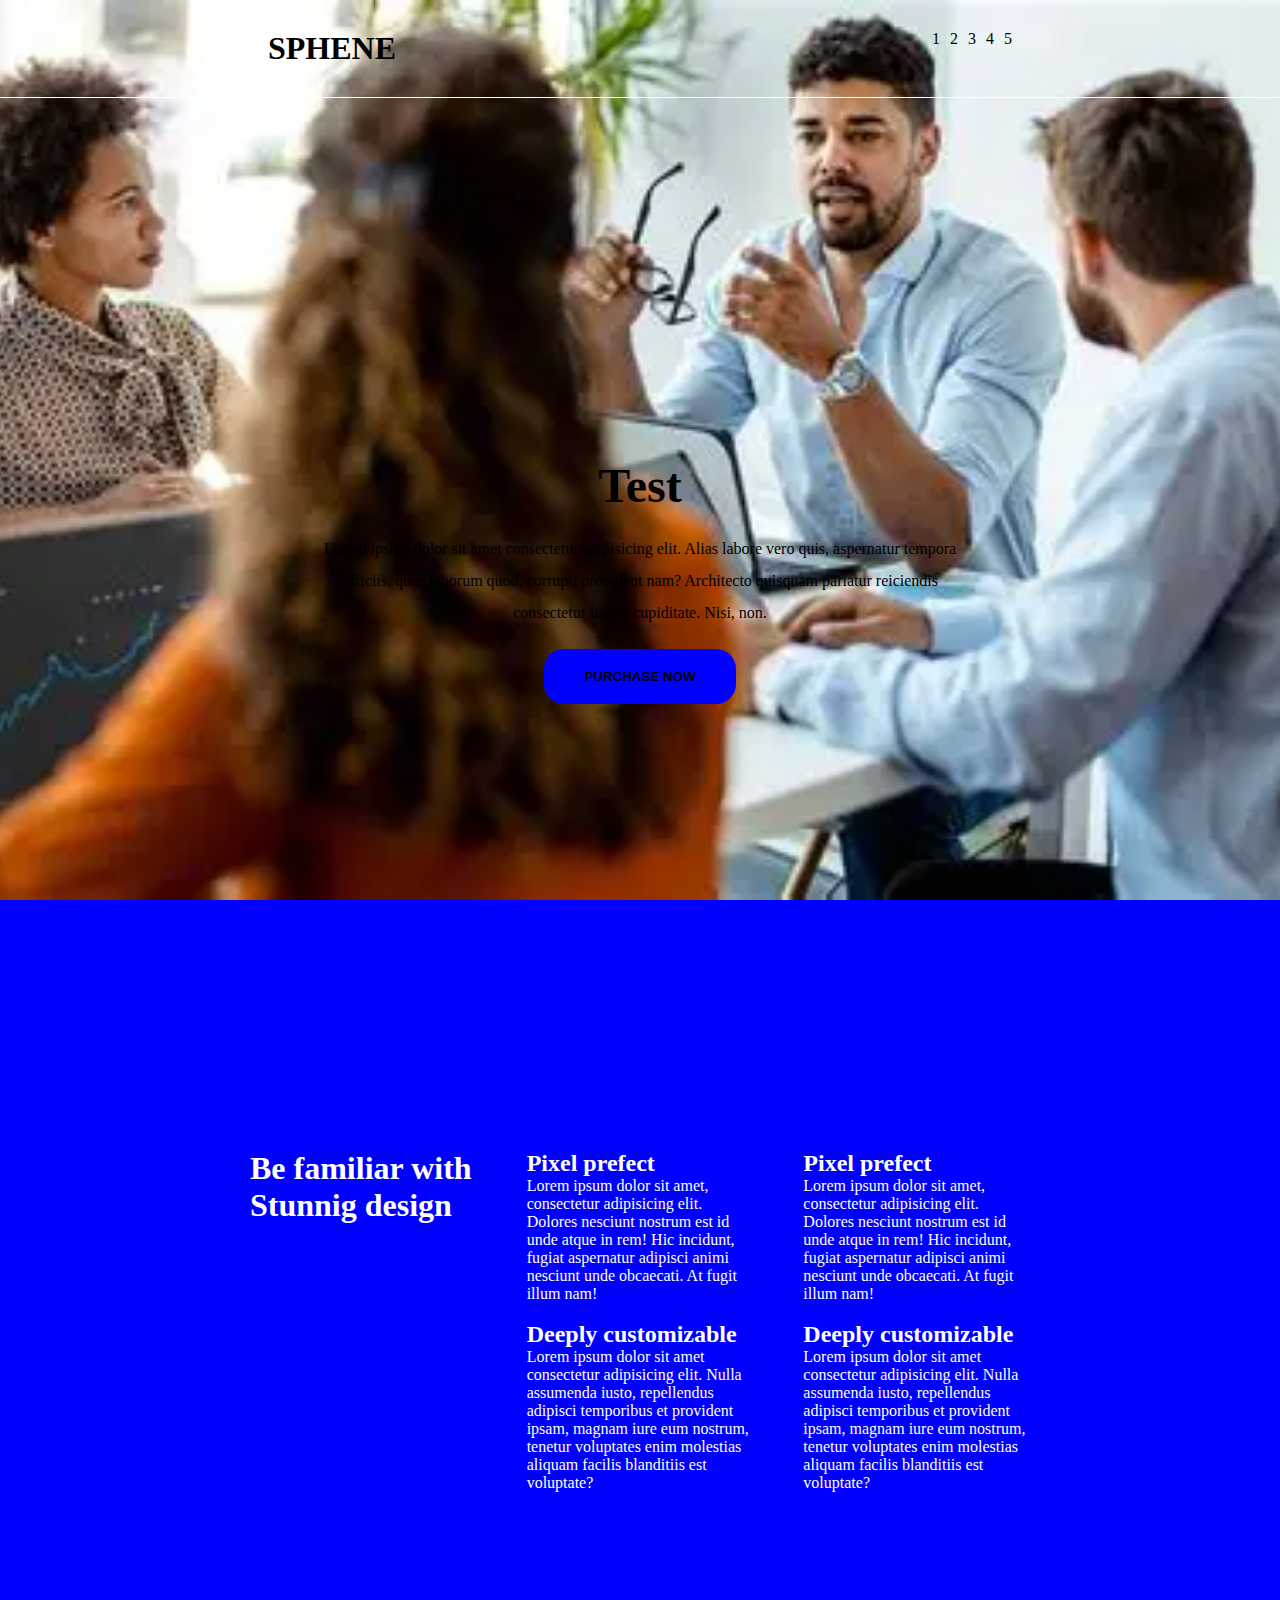
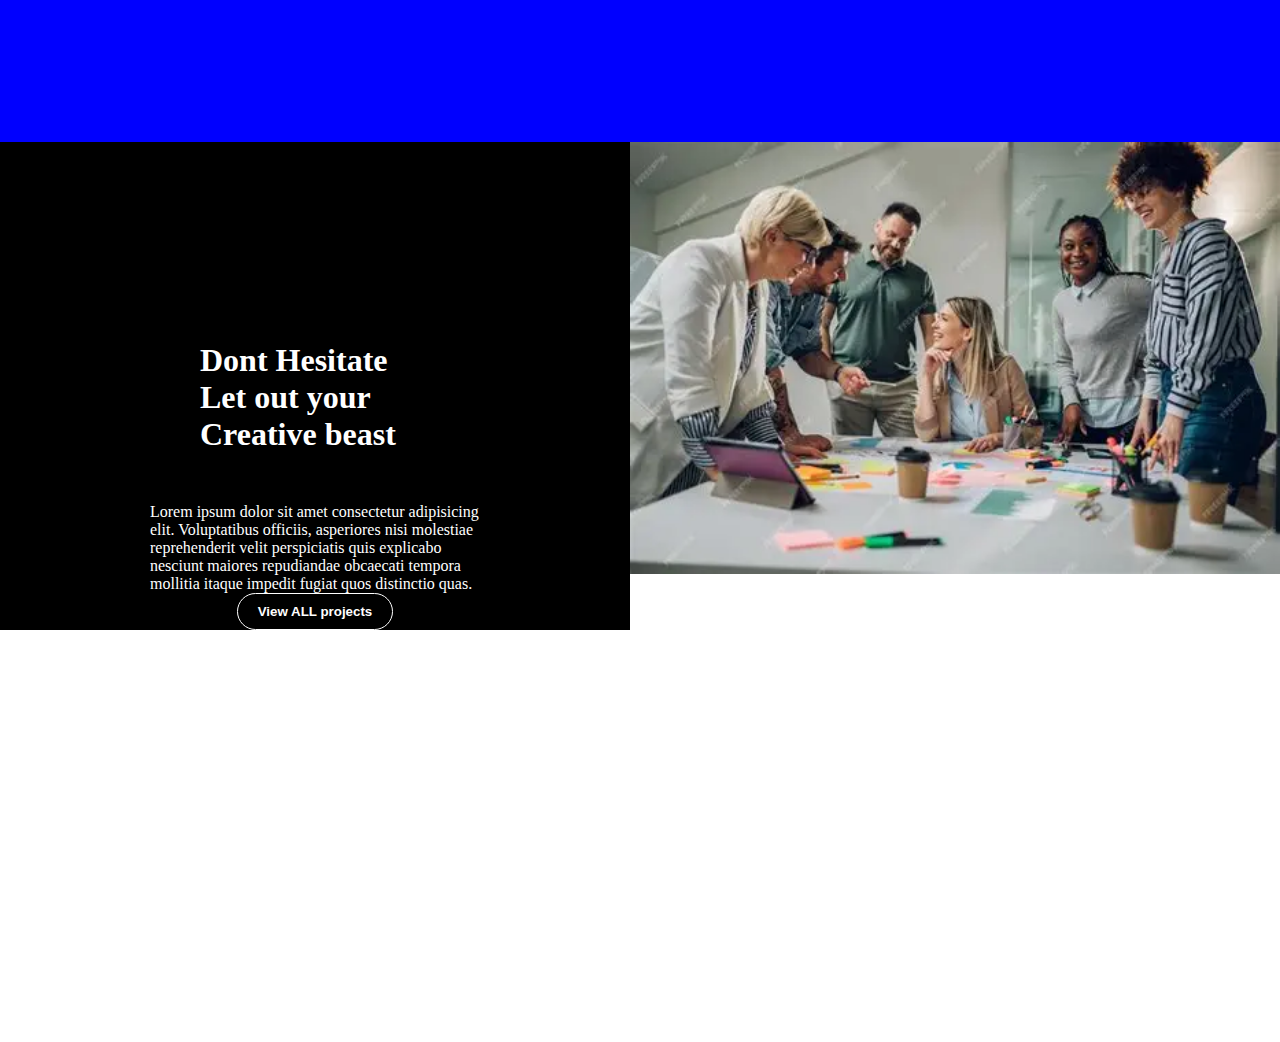
<file: co se deje/index.html>
<!DOCTYPE html>
<html lang="en">
<head>
    <meta charset="UTF-8">
    <meta name="viewport" content="width=device-width, initial-scale=1.0">
    <title>Document</title>
    <link rel="stylesheet" href="style.css">
</head>
<body>

    <header>
        <nav>
            <h1>SPHENE</h1>
            <ul>
                <li>1</li>
                <li>2</li>
                <li>3</li>
                <li>4</li>
                <li>5</li>
            </ul>
        </nav>

        <div class="uvod">
            
            <h1>Test</h1>
            
            <p>Lorem ipsum dolor sit amet consectetur adipisicing elit. Alias labore vero quis, aspernatur tempora officiis, quos laborum quod, corrupti provident nam? Architecto quisquam pariatur reiciendis consectetur itaque cupiditate. Nisi, non.</p>
            
            <button>PURCHASE NOW</button>

        </div>
    </header>

    <section class="sekce2">

        <div class="sekce_2">

        
        <div class="sekce_2_1">
            <h1>Be familiar with Stunnig design</h1>
            
        </div>
        <div class="sekce_2_2">

            <h2>Pixel prefect</h2>
            <p>Lorem ipsum dolor sit amet, consectetur adipisicing elit. Dolores nesciunt nostrum est id unde atque in rem! Hic incidunt, fugiat aspernatur adipisci animi nesciunt unde obcaecati. At fugit illum nam!</p>
            <br>

            <h2>Deeply customizable</h2>
            <p>Lorem ipsum dolor sit amet consectetur adipisicing elit. Nulla assumenda iusto, repellendus adipisci temporibus et provident ipsam, magnam iure eum nostrum, tenetur voluptates enim molestias aliquam facilis blanditiis est voluptate?</p>
        </div>
        <div class="sekce_2_3">
            <h2>Pixel prefect</h2>
            <p>Lorem ipsum dolor sit amet, consectetur adipisicing elit. Dolores nesciunt nostrum est id unde atque in rem! Hic incidunt, fugiat aspernatur adipisci animi nesciunt unde obcaecati. At fugit illum nam!</p>
            <br>
            <h2>Deeply customizable</h2>
            <p>Lorem ipsum dolor sit amet consectetur adipisicing elit. Nulla assumenda iusto, repellendus adipisci temporibus et provident ipsam, magnam iure eum nostrum, tenetur voluptates enim molestias aliquam facilis blanditiis est voluptate?</p>
        </div>

    </div>
    </section>


    <section >
        <div class="sekce3">

            <div class="sekce3_vlevo">
                <h1>Dont Hesitate Let out your Creative beast</h1>
                
                <p>Lorem ipsum dolor sit amet consectetur adipisicing elit. Voluptatibus officiis, asperiores nisi molestiae reprehenderit velit perspiciatis quis explicabo nesciunt maiores repudiandae obcaecati tempora mollitia itaque impedit fugiat quos distinctio quas.</p>
                <button>View ALL projects</button>
            </div>

            <div class="sekce3_vpravo">
                <img src="images/sekce3_img.jpg" alt="">
            </div>
        </div>
    </section>

    
</body>
</html>
</file>
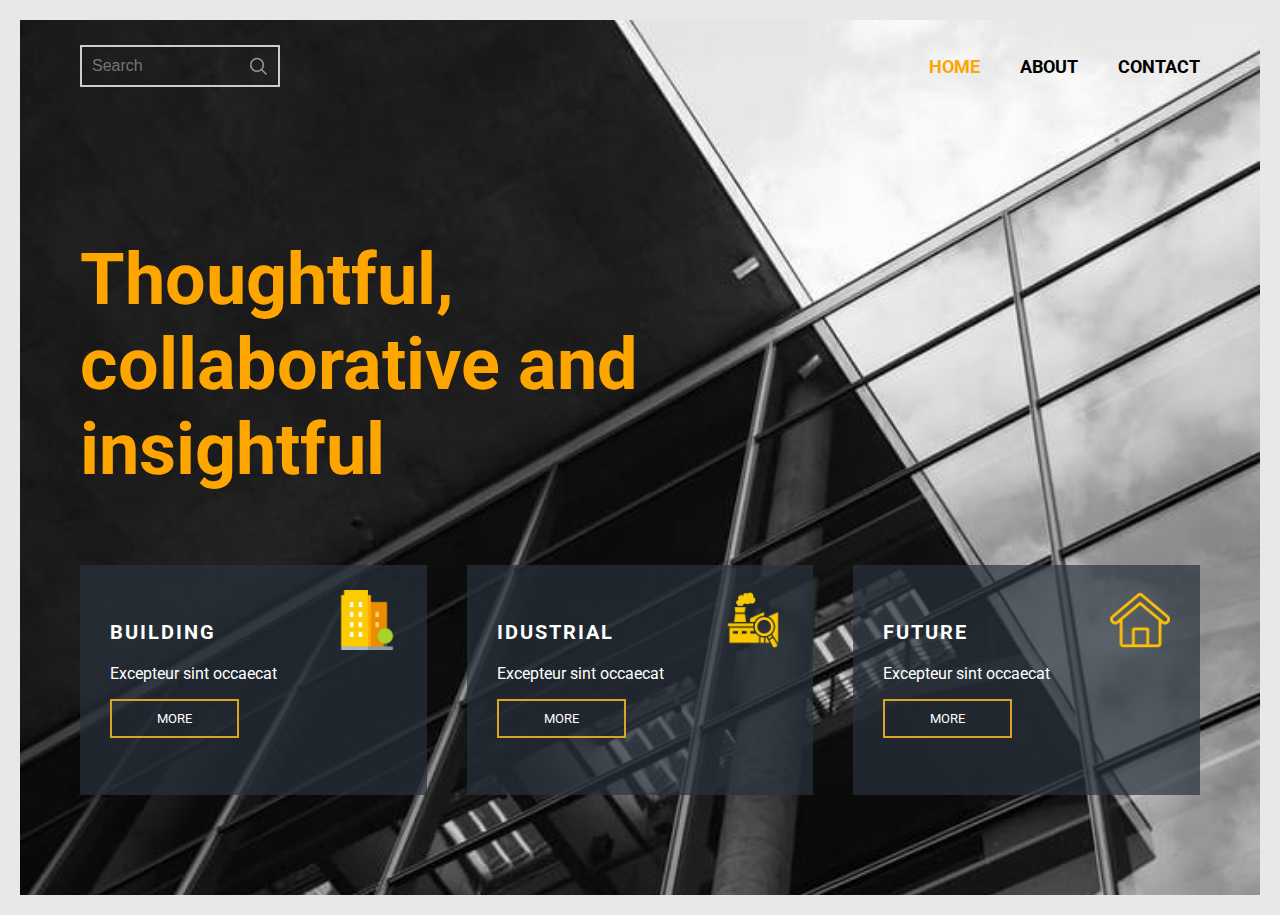
<file: DU1/index.html>
<!DOCTYPE html>
<html lang="cs">
<head>
    <meta charset="UTF-8">
    <meta name="viewport" content="width=device-width, initial-scale=1.0">
    <title>DU1</title>
    <link rel="stylesheet" href="style.css">
</head>
<body>
<div class="container">


<section class="prvni_sekce">
    <nav class="navbar">

        <div class="search">
            <input type="search" name="" class="search-logo" placeholder="Search">
        </div>
        
        <ul class="navmenu">
            <li><a href="#" id="HOME">HOME</a></li>
            <li><a href="#">ABOUT</a></li>
            <li><a href="#">CONTACT</a></li>
        </ul>
        
    </nav>

    <h1 id="prvni_sekce_h1">Thoughtful, collaborative and insightful</h1>

    <div class="prvni_sekce_karty">

        <div class="karty">
            <img src="images/ikony/Building.png" alt="" class="karty_ikony">
            <h3>BUILDING</h3>
            <p>Excepteur sint occaecat</p>
            <a href="#" class="karty-button">MORE</a>
        </div>

        <div class="karty">
            <img src="images/ikony/industrial.png" alt="" class="karty_ikony">
            <h3>IDUSTRIAL</h3>
            <p>Excepteur sint occaecat</p>
            <a href="#" class="karty-button">MORE</a>
        </div>

        <div class="karty">
            <img src="images/ikony/Future.png" alt="" class="karty_ikony">
            <h3>FUTURE</h3>
            <p>Excepteur sint occaecat</p>
            <a href="#" class="karty-button">MORE</a>
        </div>


    </div>

</section>

</div>
</body>
</html>
</file>
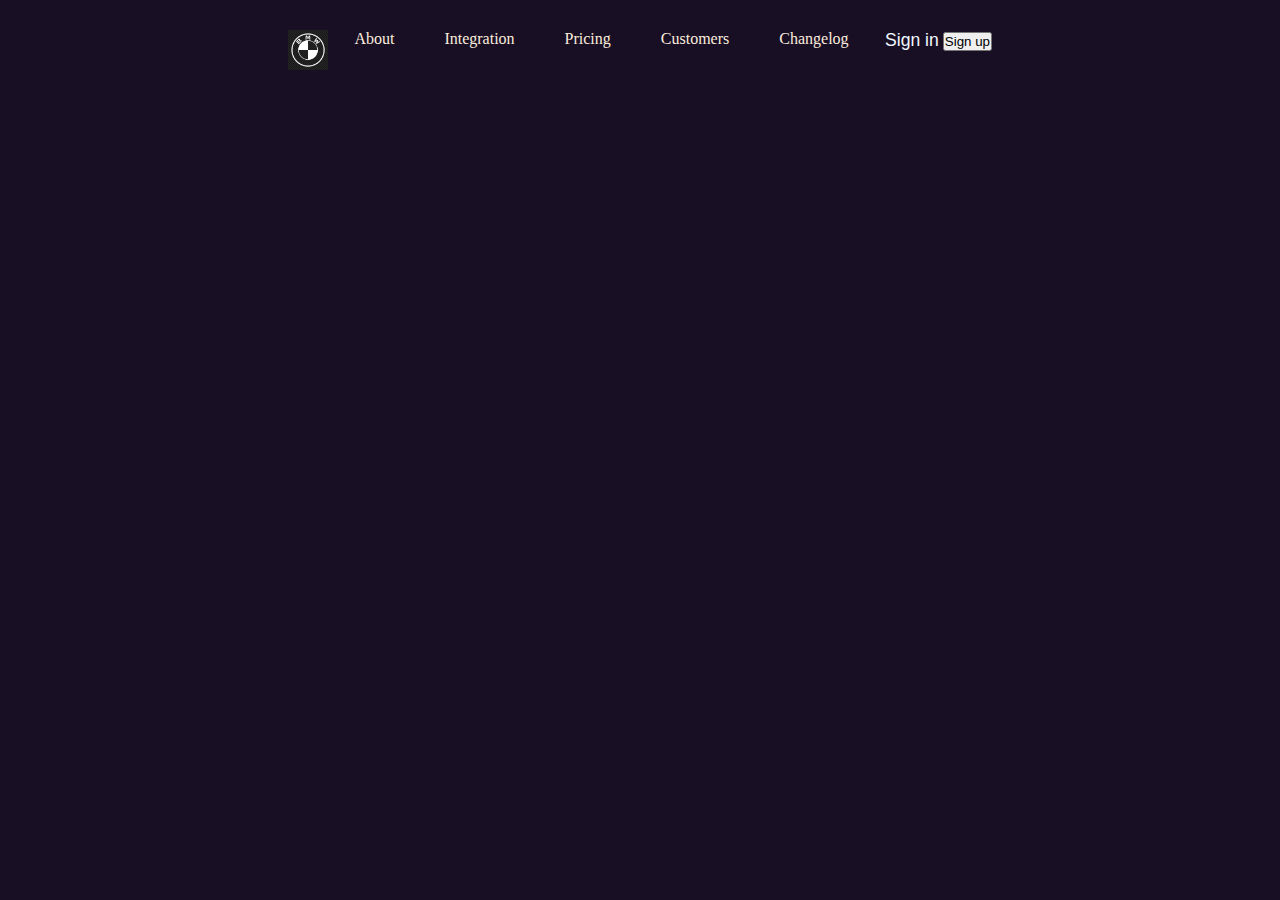
<file: html+css/index.html>
<!DOCTYPE html>
<html lang="cs-cz">
<head>
    <meta charset="UTF-8">
    <meta name="viewport" content="width=device-width, initial-scale=1.0">
    <link rel="stylesheet" href="style.css">
    <title>Document</title>
</head>
<body>
   
    <header>
         <nav>
            <img src="bez.png" alt="logo" >

            <ul>
                <li><a href="">About</a></li>
                <li><a href="">Integration</a></li>
                <li><a href="">Pricing</a></li>
                <li><a href="">Customers</a></li>
                <li><a href="">Changelog</a></li>
            </ul>

            <div>
                <button>Sign in</button>
                <button>Sign up</button>

            </div>
         </nav>
    </header>
    <section></section>
    <section></section>
    <section></section>
    <section></section>
    <section></section>
    <section></section>
    <footer></footer>

    
</body>
</html>
</file>
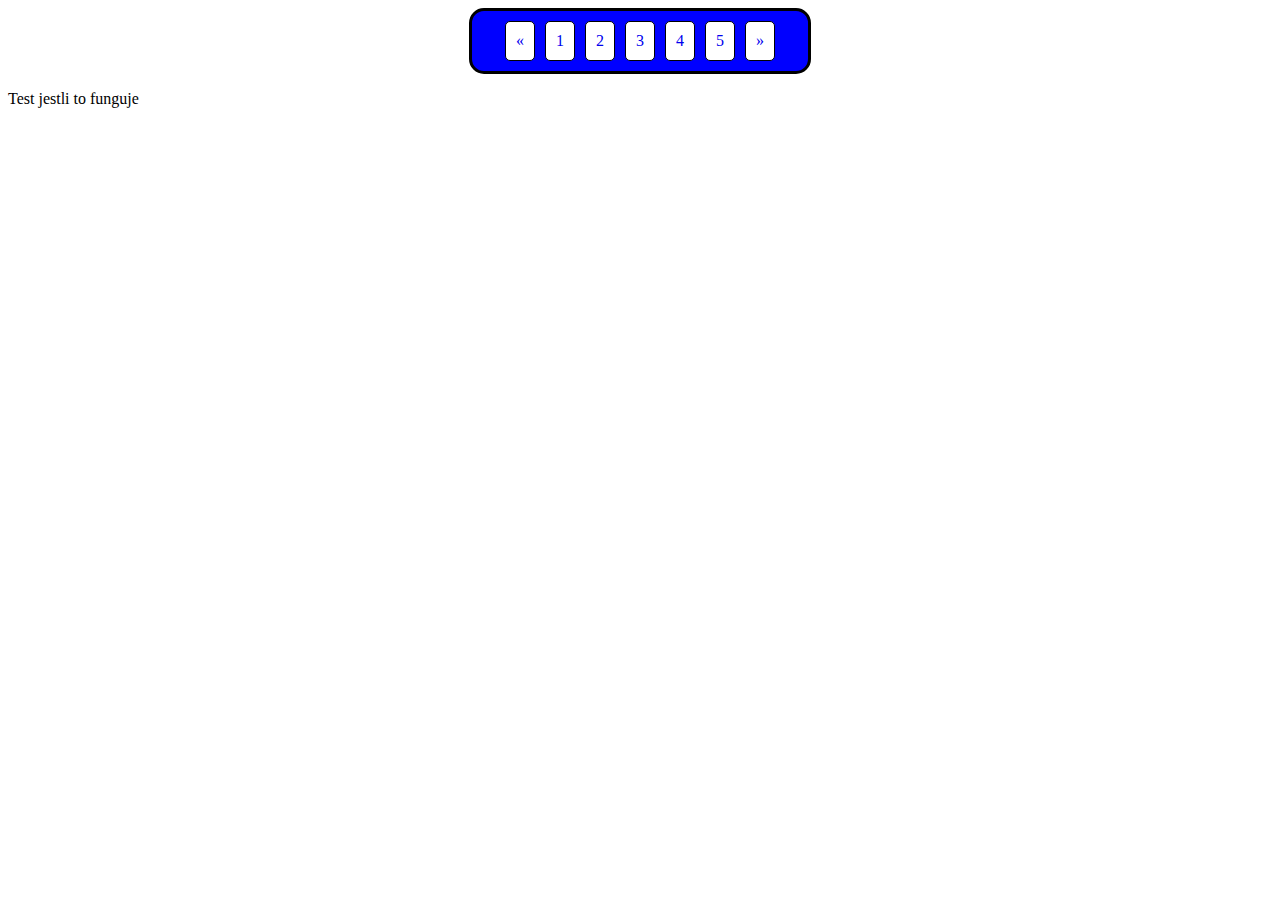
<file: karticky/index.html>
<!DOCTYPE html>
<html lang="en">
<head>
    <meta charset="UTF-8">
    <meta name="viewport" content="width=device-width, initial-scale=1.0">
    <title>Document</title>
    <link rel="stylesheet" href="style.css">
</head>
<body>

    
    <ul class="stranky">
        <li><a href="#">&laquo;</a></li>
        <li><a href="#">1</a></li>
        <li><a href="#">2</a></li>
        <li><a href="#">3</a></li>
        <li><a href="#">4</a></li>
        <li><a href="#">5</a></li>
        <li><a href="#">&raquo;</a></li>
    </ul>
    
    <p>Test jestli to funguje</p>
</body>
</html>
</file>
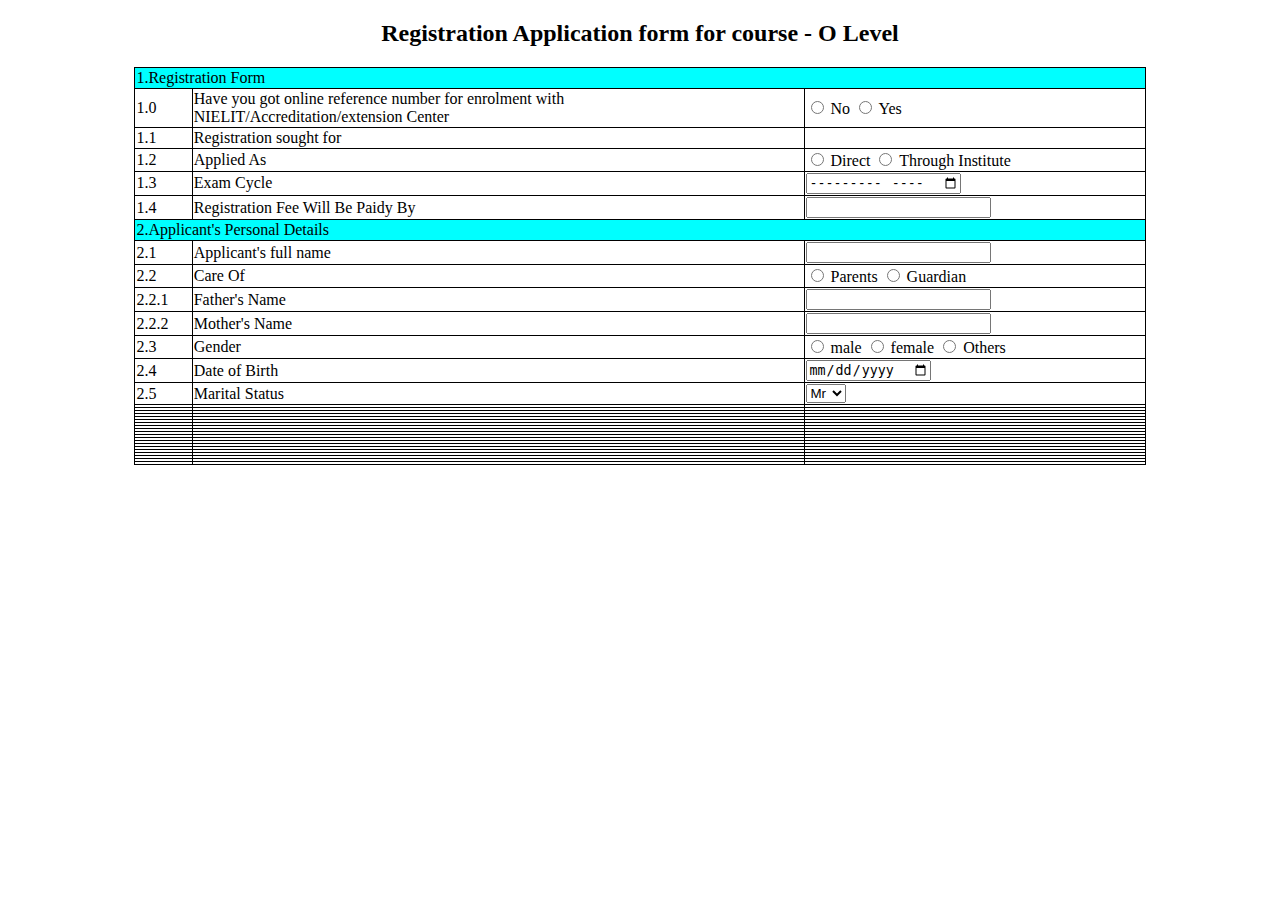
<file: tabulka 2/index.html>
<!DOCTYPE html>

<html>

<head>
    <meta charset="utf-8">
    <meta http-equiv="X-UA-Compatible" content="IE=edge">
    <title></title>
    <meta name="description" content="">
    <meta name="viewport" content="width=device-width, initial-scale=1">
    <link rel="stylesheet" href="style.css">
</head>

<body>

    <h2>Registration Application form for course - O Level</h2>
    <form>
        <table>
            <tr>
                <td colspan="3" class="header">1.Registration Form</td>

            </tr>
            <tr>
                <td>1.0</td>
                <td>Have you got online reference number for enrolment with <br> NIELIT/Accreditation/extension Center</td>
                <td>
                    <input type="radio" id="No">
                    <label for="No">No</label>
                    <input type="radio" id="Yes">
                    <label for="No">Yes</label>
                </td>
            </tr>
            <tr>
                <td>1.1</td>
                <td>Registration sought for</td>
                <td></td>
            </tr>
            <tr>
                <td>1.2</td>
                <td>Applied As</td>
                <td><input type="radio" id="Direct">
                    <label for="Direct">Direct</label>
                    <input type="radio" id="Through">
                    <label for="Through">Through Institute</label></td>
            </tr>
            <tr>
                <td>1.3</td>
                <td>Exam Cycle</td>
                <td>
                    <input type="month">
                </td>
            </tr>
            <tr>
                <td>1.4</td>
                <td>Registration Fee Will Be Paidy By</td>
                <td><input type="text"></td>
            </tr>
            <tr>
                <td colspan="3" class="header">2.Applicant's Personal Details</td>
            </tr>
            <tr>
                <td>2.1</td>
                <td>Applicant's full name</td>
                <td>
                    <input type="text"> </td>
            </tr>
            <tr>
                <td>2.2</td>
                <td>Care Of</td>
                <td><input type="radio" id="Parents">
                    <label for="Parents">Parents</label>
                    <input type="radio" id="Guardian">
                    <label for="Guardian">Guardian</label></td>
            </tr>
            <tr>
                <td>2.2.1</td>
                <td>Father's Name</td>
                <td>
                    <input type="text"></td>
            </tr>
            <tr>
                <td>2.2.2</td>
                <td>Mother's Name</td>
                <td>

                    <input type="" text> </td>
            </tr>
            <tr>
                <td>2.3</td>
                <td>Gender</td>
                <td>

                    <input type="radio" id="male">
                    <label for="male">male</label>
                    <input type="radio" id="female">
                    <label for="female">female</label>
                    <input type="radio" id="others">
                    <label for="others">Others</label> </td>
            </tr>
            <tr>
                <td>2.4</td>
                <td>Date of Birth</td>
                <td>

                    <input type="date"> </td>
            </tr>
            <tr>
                <td>2.5</td>
                <td>Marital Status</td>
                <td>
                    <select>
                        <option>Mr</option>
                        <option>Ms</option>
                    </select> </td>
            </tr>
            <tr>
                <td></td>
                <td></td>
                <td></td>
            </tr>
            <tr>
                <td></td>
                <td></td>
                <td></td>
            </tr>
            <tr>
                <td></td>
                <td></td>
                <td></td>
            </tr>
            <tr>
                <td></td>
                <td></td>
                <td></td>
            </tr>
            <tr>
                <td></td>
                <td></td>
                <td></td>
            </tr>
            <tr>
                <td></td>
                <td></td>
                <td></td>
            </tr>
            <tr>
                <td></td>
                <td></td>
                <td></td>
            </tr>
            <tr>
                <td></td>
                <td></td>
                <td></td>
            </tr>
            <tr>
                <td></td>
                <td></td>
                <td></td>
            </tr>
            <tr>
                <td></td>
                <td></td>
                <td></td>
            </tr>
            <tr>
                <td></td>
                <td></td>
                <td></td>
            </tr>
            <tr>
                <td></td>
                <td></td>
                <td></td>
            </tr>
            <tr>
                <td></td>
                <td></td>
                <td></td>
            </tr>
            <tr>
                <td></td>
                <td></td>
                <td></td>
            </tr>
            <tr>
                <td></td>
                <td></td>
                <td></td>
            </tr>
            <tr>
                <td></td>
                <td></td>
                <td></td>
            </tr>
            <tr>
                <td></td>
                <td></td>
                <td></td>
            </tr>
            <tr>
                <td></td>
                <td></td>
                <td></td>
            </tr>
            <tr>
                <td></td>
                <td></td>
                <td></td>
            </tr>
            <tr>
                <td></td>
                <td></td>
                <td></td>
            </tr>
        </table>
    </form>

</body>

</html>
</file>
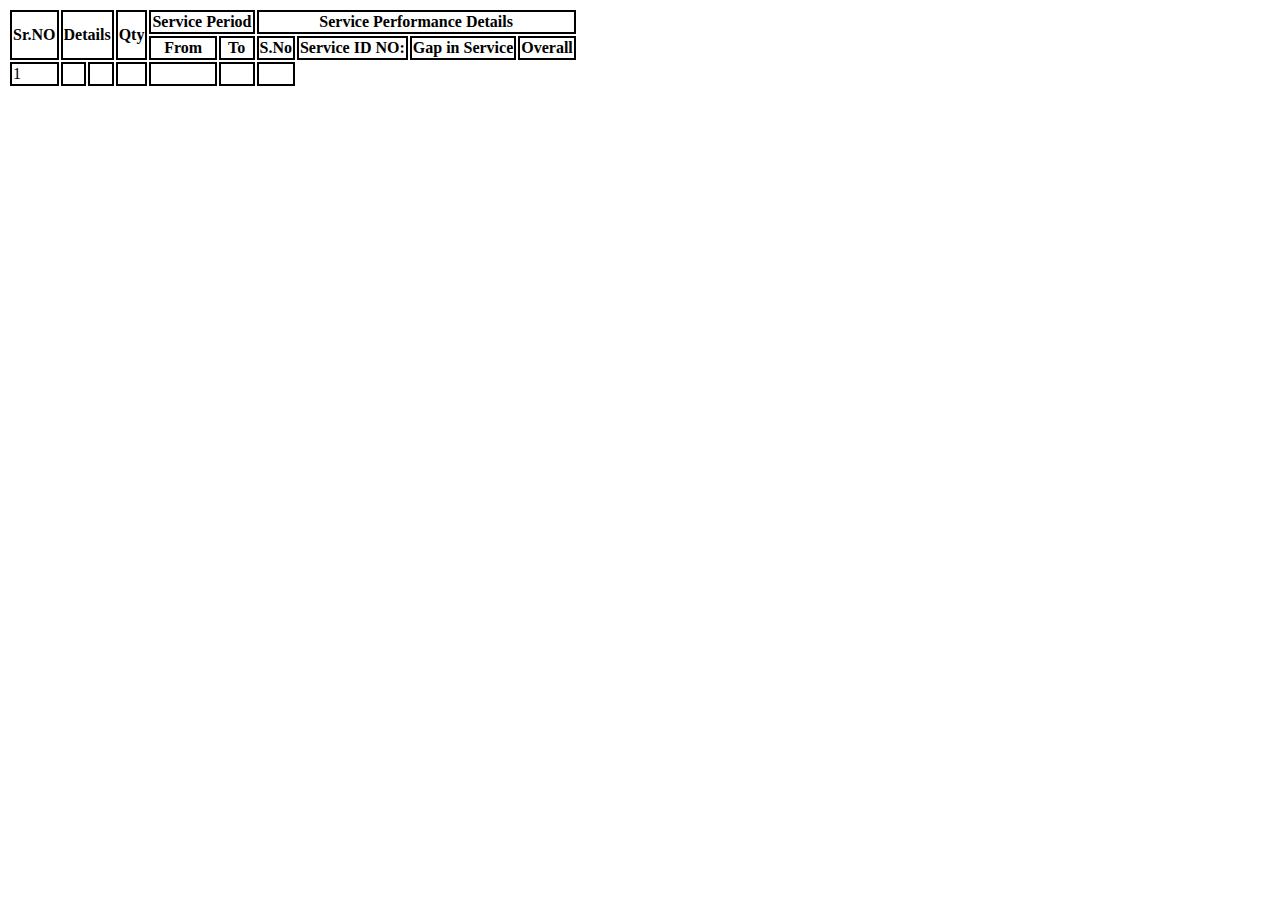
<file: tabulka-ukol/index.html>
<!DOCTYPE html>

<html>

<head>
    <meta charset="utf-8">
    <meta http-equiv="X-UA-Compatible" content="IE=edge">
    <title>Tabulka</title>
    <meta name="description" content="">
    <meta name="viewport" content="width=device-width, initial-scale=1">
    <link rel="stylesheet" href="style.css">
</head>

<body>

    <table>
        <thead>
            <tr>
                <th rowspan="2">Sr.NO</th>
                <th rowspan="2" colspan="2">Details</th>
                <th rowspan="2">Qty</th>
                <th colspan="2">Service Period</th>
                <th colspan="4">Service Performance Details</th>


            </tr>
            <tr>

                <th>From</th>
                <th>To</th>
                <th>S.No</th>
                <th>Service ID NO:</th>
                <th coslpan="3">Gap in Service</th>
                <th colspan="4">Overall</th>
            </tr>

        </thead>
        <tbody>
            <tr>
                <td>1</td>
                <td></td>
                <td></td>
                <td></td>
                <td></td>
                <td></td>
                <td></td>
            </tr>





        </tbody>
    </table>




</body>

</html>
</file>
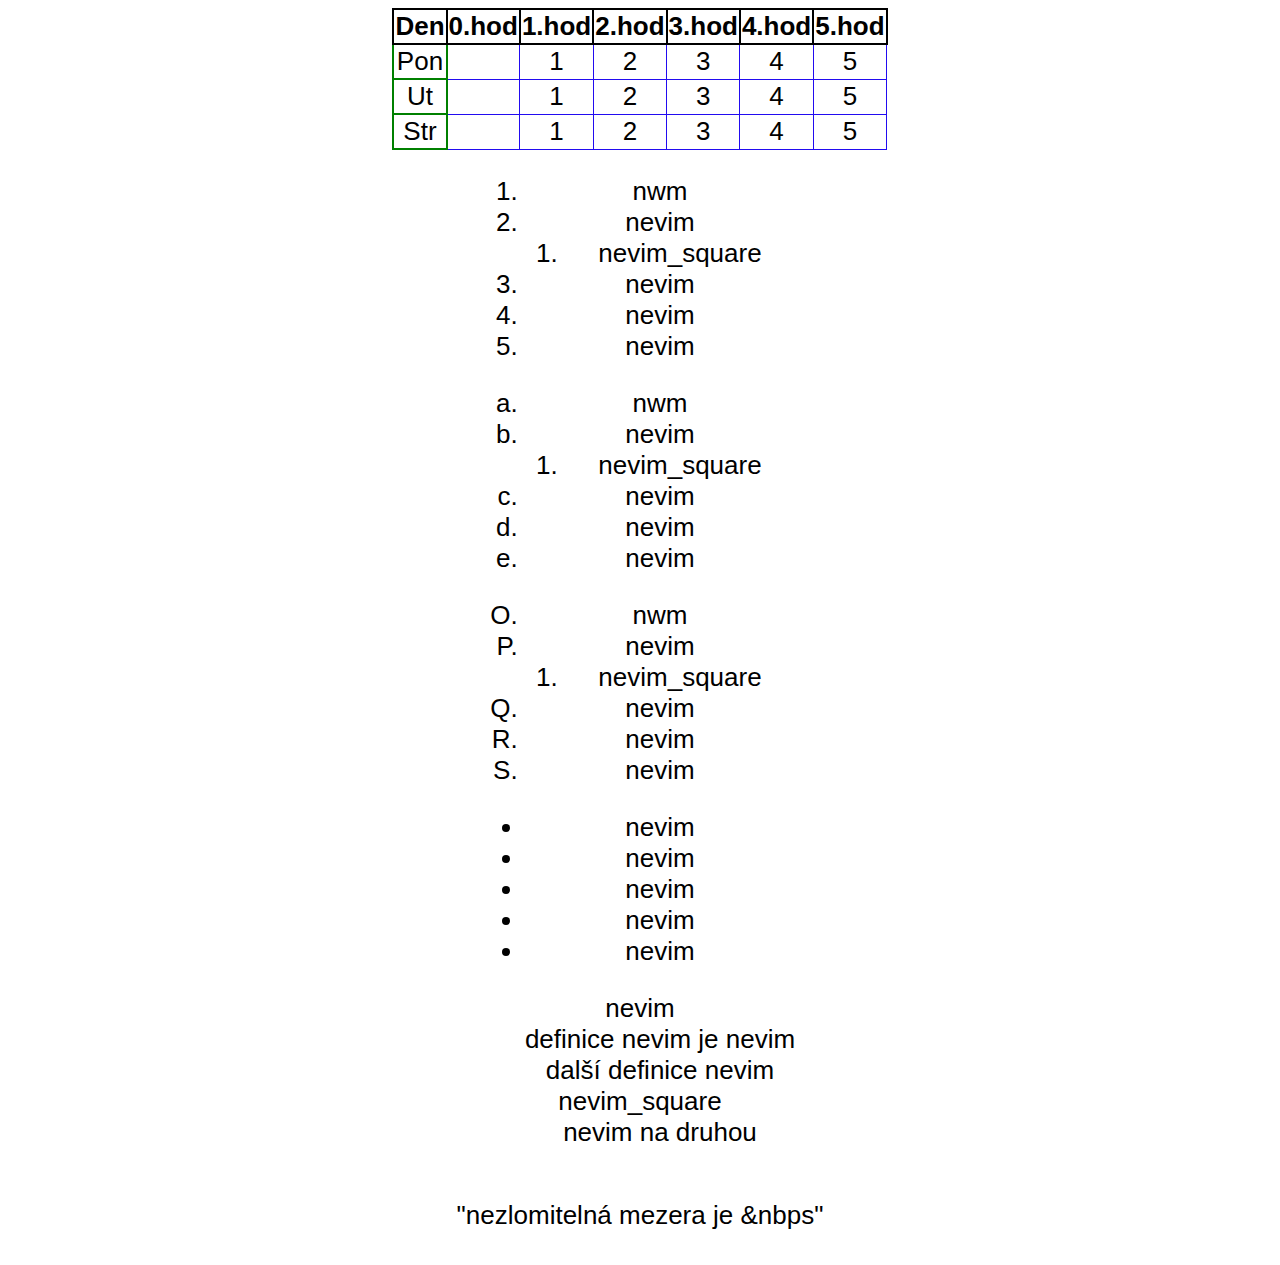
<file: tabulka/index.html>
<!DOCTYPE html>
<html>

<head>
    <meta charset="utf-8">
    <meta http-equiv="X-UA-Compatible" content="IE=edge">
    <title>Tabulka</title>
    <meta name="description" content="">
    <meta name="viewport" content="width=device-width, initial-scale=1">
    <link rel="stylesheet" href="style.css">
</head>

<body>

    <table>
        <thead>
            <tr>
                <th>Den</th>
                <th>0.hod</th>
                <th>1.hod</th>
                <th>2.hod</th>
                <th>3.hod</th>
                <th>4.hod</th>
                <th>5.hod</th>
            </tr>
        </thead>

        <tbody>
            <tr>
                <td class="rozvrh">Pon</td>
                <td></td>
                <td>1</td>
                <td>2</td>
                <td>3</td>
                <td>4</td>
                <td>5</td>
            </tr>

            <tr>
                <td class="rozvrh">Ut</td>
                <td></td>
                <td>1</td>
                <td>2</td>
                <td>3</td>
                <td>4</td>
                <td>5</td>

            </tr>

            <tr>
                <td class="rozvrh">Str</td>
                <td></td>
                <td>1</td>
                <td>2</td>
                <td>3</td>
                <td>4</td>
                <td>5</td>

            </tr>
        </tbody>
    </table>

    <div class="list">
        <ol>
            <li>nwm</li>
            <li> nevim
                <ol>
                    <li>nevim_square</li>
                </ol>
            </li>

            <li>nevim</li>
            <li>nevim</li>
            <li>nevim</li>
        </ol>

        <ol type="a">
            <li>nwm</li>
            <li> nevim
                <ol>
                    <li>nevim_square</li>
                </ol>
            </li>

            <li>nevim</li>
            <li>nevim</li>
            <li>nevim</li>
        </ol>

        <ol type="A" start="15">
            <li>nwm</li>
            <li> nevim
                <ol>
                    <li>nevim_square</li>
                </ol>
            </li>

            <li>nevim</li>
            <li>nevim</li>
            <li>nevim</li>
        </ol>


        <ul>
            <li>nevim</li>
            <li>nevim</li>
            <li>nevim</li>
            <li>nevim</li>
            <li>nevim</li>
        </ul>

        <dl>
            <dt>nevim</dt>
            <dd>definice nevim je nevim</dd>
            <dd>další definice nevim</dd>

            <dt>nevim_square</dt>
            <dd>nevim na druhou </dd>
        </dl>
    </div>
    <p>"nezlomitelná mezera je &amp;nbps"</p>
</body>

</html>
</file>
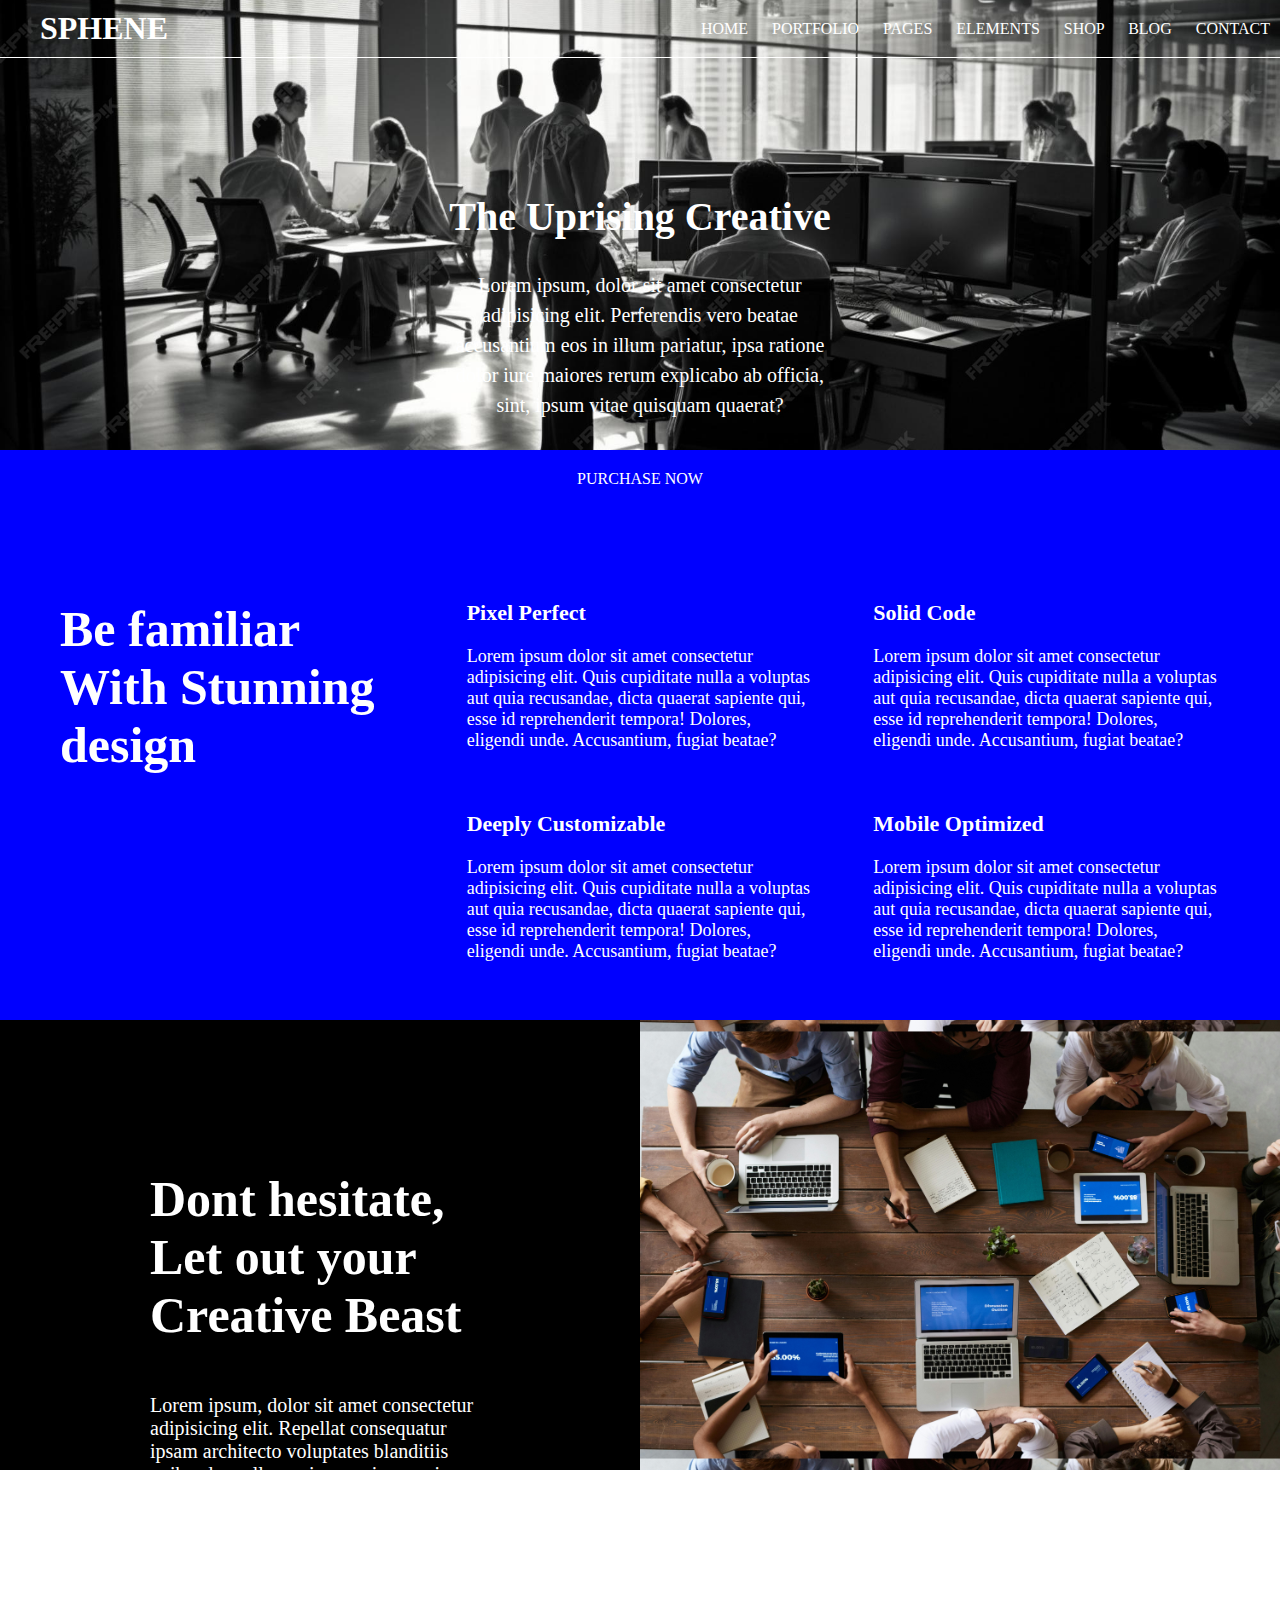
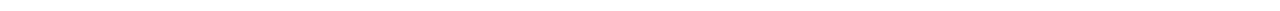
<file: test 2-priprava/index.html>
<!DOCTYPE html>
<html lang="en">
<head>
    <meta charset="UTF-8">
    <meta name="viewport" content="width=device-width, initial-scale=1.0">
    <link rel="stylesheet" href="style.css">
    <title>Document</title>
</head>
<body>

    <section class="sekce_1">
        
        <header>
            <div class="logo">
                <h1>SPHENE</h1>
            </div>

            <div class="moznosti">
                <a href="#">HOME</a>
                <a href="#">PORTFOLIO</a>
                <a href="#">PAGES</a>
                <a href="#">ELEMENTS</a>
                <a href="#">SHOP</a>
                <a href="#">BLOG</a>
                <a href="#">CONTACT</a>
            </div>
        </header>

        <div class="sekce_1_div">
                <h1>The Uprising Creative</h1>
                <p>Lorem ipsum, dolor sit amet consectetur adipisicing elit. Perferendis vero beatae accusantium eos in illum pariatur, ipsa ratione dolor iure maiores rerum explicabo ab officia, sint, ipsum vitae quisquam quaerat?</p>
            
                <a href="#">PURCHASE NOW</a>
        
            </div>

    </section>

    <section class="sekce_2">

        <div class="sekce_2_div">
            <h1>Be familiar With Stunning design</h1>
        </div>

        <div class="sekce_2_div">
            <h3>Pixel Perfect</h3>
            <p>Lorem ipsum dolor sit amet consectetur adipisicing elit. Quis cupiditate nulla a voluptas aut quia recusandae, dicta quaerat sapiente qui, esse id reprehenderit tempora! Dolores, eligendi unde. Accusantium, fugiat beatae?</p>


            <h3>Deeply Customizable</h3>
            <p>Lorem ipsum dolor sit amet consectetur adipisicing elit. Quis cupiditate nulla a voluptas aut quia recusandae, dicta quaerat sapiente qui, esse id reprehenderit tempora! Dolores, eligendi unde. Accusantium, fugiat beatae?</p>
        </div>


        <div class="sekce_2_div">
            <h3>Solid Code</h3>
            <p>Lorem ipsum dolor sit amet consectetur adipisicing elit. Quis cupiditate nulla a voluptas aut quia recusandae, dicta quaerat sapiente qui, esse id reprehenderit tempora! Dolores, eligendi unde. Accusantium, fugiat beatae?</p>


            <h3>Mobile Optimized</h3>
            <p>Lorem ipsum dolor sit amet consectetur adipisicing elit. Quis cupiditate nulla a voluptas aut quia recusandae, dicta quaerat sapiente qui, esse id reprehenderit tempora! Dolores, eligendi unde. Accusantium, fugiat beatae?</p>
        </div>
    </section>


    <section class="sekce_3">

        <div class="sekce_3_leva">
            <h1>Dont hesitate, Let out your Creative Beast</h1>

            
            
            <p>Lorem ipsum, dolor sit amet consectetur adipisicing elit. Repellat consequatur ipsam architecto voluptates blanditiis quibusdam ullam minus maiores enim quia quidem ipsum totam ad dicta labore, fugit quasi nemo! Deleniti.</p>
            
            <div class="tlacitko">
                <a href="#">VIEW ALL PROJECTS</a>
            </div>
            
        </div>

        <div class="sekce_3_prava">

        </div>
    </section>
    
</body>
</html>
</file>
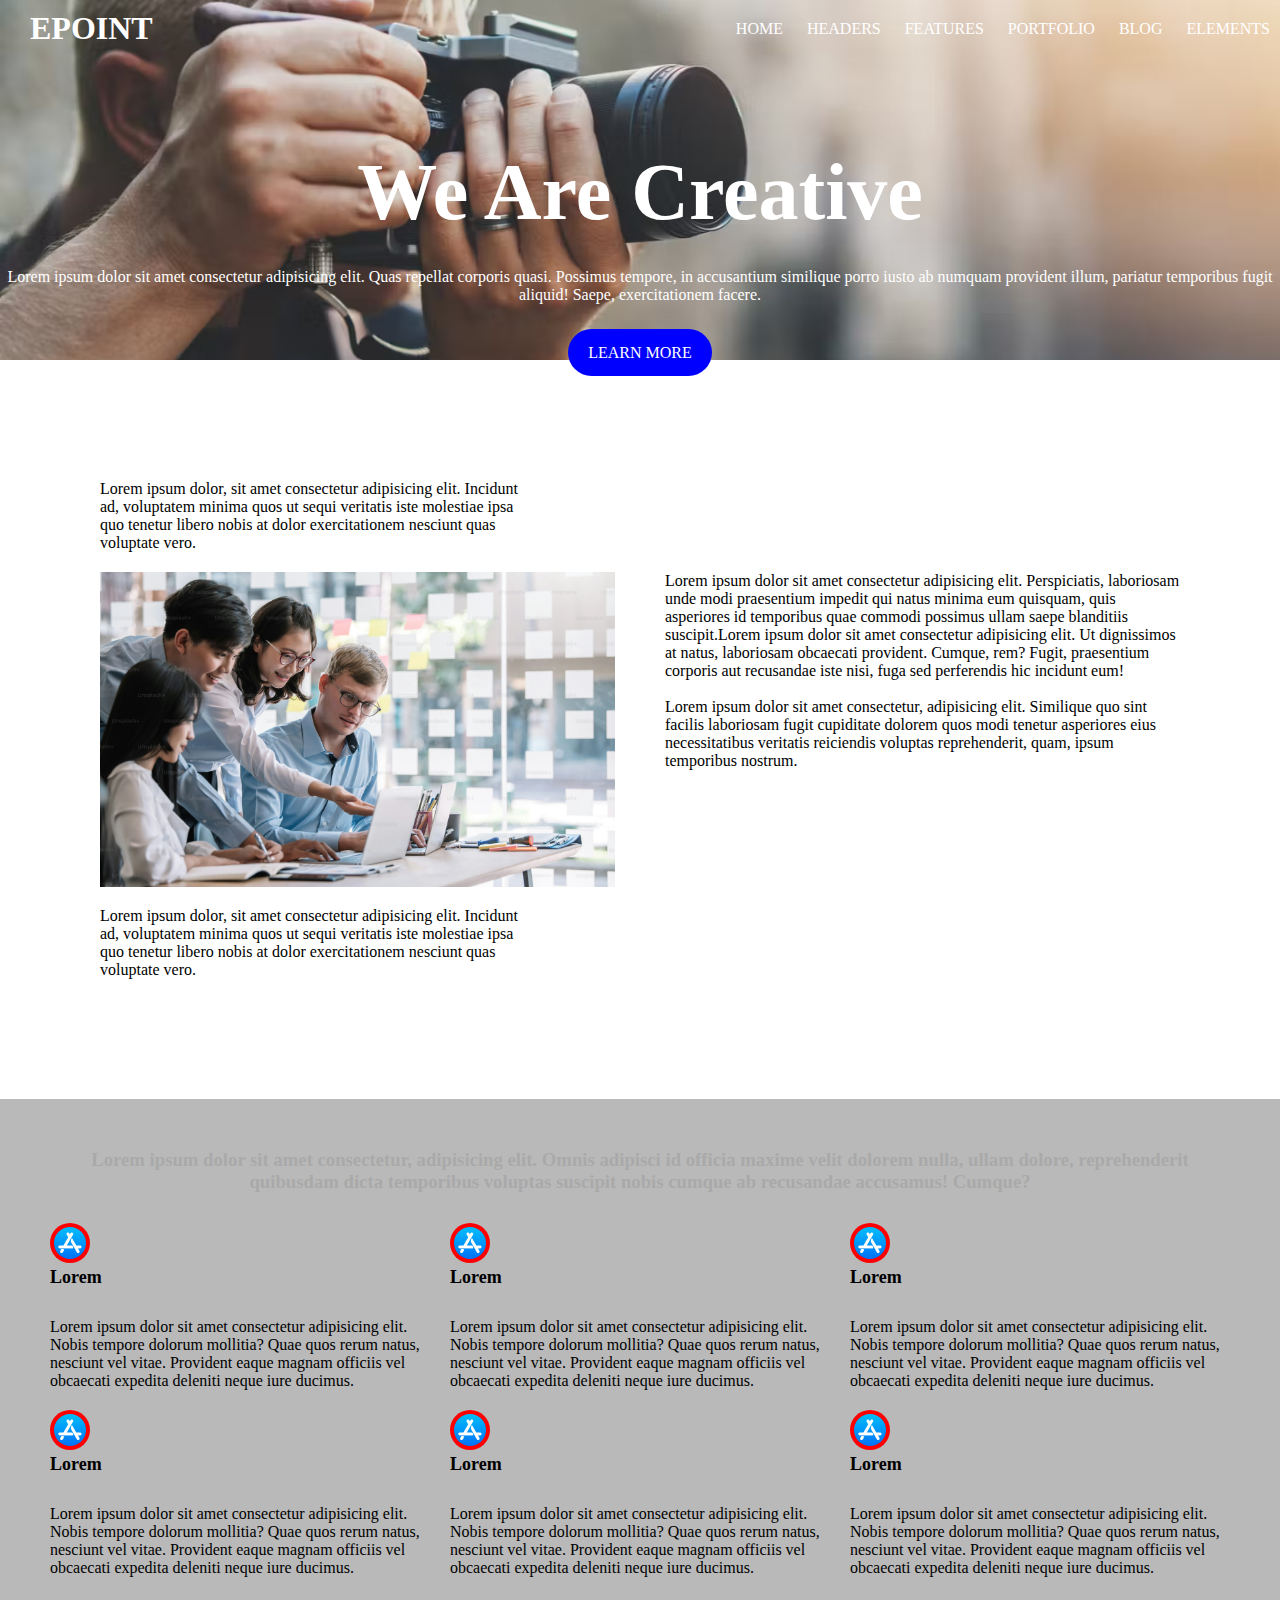
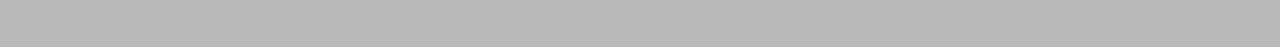
<file: test html-css/index.html>
<!DOCTYPE html>
<html lang="en">
<head>
    <meta charset="UTF-8">
    <meta name="viewport" content="width=device-width, initial-scale=1.0">
    <link rel="stylesheet" href="style.css">
    <title>Test</title>
</head>
<body>

    <section class="sekce_1">

        <header>
            <div class="logo">
                <h1>EPOINT</h1>
            </div>

            <div class="moznosti">
                <a href="#">HOME</a>
                <a href="#">HEADERS</a>
                <a href="#">FEATURES</a>
                <a href="#">PORTFOLIO</a>
                <a href="#">BLOG</a>
                <a href="#">ELEMENTS</a>

            </div>
        </header>

        <div class="sekce_1_div">
            <h1>We Are Creative</h1>

            <p>Lorem ipsum dolor sit amet consectetur adipisicing elit. Quas repellat corporis quasi. Possimus tempore, in accusantium similique porro iusto ab numquam provident illum, pariatur temporibus fugit aliquid! Saepe, exercitationem facere.</p>
    
             <a href="#">LEARN MORE</a>
        </div>
       
    </section>

    <section class="sekce_2">

        <p class="p_levy">Lorem ipsum dolor, sit amet consectetur adipisicing elit. Incidunt ad, voluptatem minima quos ut sequi veritatis iste molestiae ipsa quo tenetur libero nobis at dolor exercitationem nesciunt quas voluptate vero.</p>
    
        <div class="sekce_2_div">
            <div class="sekce_2_div_levy">

            </div>

            <div class="sekce_2_div_pravy">
                <p> Lorem ipsum dolor sit amet consectetur adipisicing elit. Perspiciatis, laboriosam unde modi praesentium impedit qui natus minima eum quisquam, quis asperiores id temporibus quae commodi possimus ullam saepe blanditiis suscipit.Lorem ipsum dolor sit amet consectetur adipisicing elit. Ut dignissimos at natus, laboriosam obcaecati provident. Cumque, rem? Fugit, praesentium corporis aut recusandae iste nisi, fuga sed perferendis hic incidunt eum!</p>
            
                <br>
                <p>Lorem ipsum dolor sit amet consectetur, adipisicing elit. Similique quo sint facilis laboriosam fugit cupiditate dolorem quos modi tenetur asperiores eius necessitatibus veritatis reiciendis voluptas reprehenderit, quam, ipsum temporibus nostrum.</p>
            </div>
        </div>




        <p class="p_levy">Lorem ipsum dolor, sit amet consectetur adipisicing elit. Incidunt ad, voluptatem minima quos ut sequi veritatis iste molestiae ipsa quo tenetur libero nobis at dolor exercitationem nesciunt quas voluptate vero.</p>
    </section>


    <section class="sekce_3">

        <h3>Lorem ipsum dolor sit amet consectetur, adipisicing elit. Omnis adipisci id officia maxime velit dolorem nulla, ullam dolore, reprehenderit quibusdam dicta temporibus voluptas suscipit nobis cumque ab recusandae accusamus! Cumque?</h3>
    
        <div class="sekce_3_div">

            <div class="sekce_3_div_sloupec">
                <div class="maly_logo">
                    <img src="images/3.png" alt="">
                </div>
                
                <h4>Lorem</h4>

                <p>Lorem ipsum dolor sit amet consectetur adipisicing elit. Nobis tempore dolorum mollitia? Quae quos rerum natus, nesciunt vel vitae. Provident eaque magnam officiis vel obcaecati expedita deleniti neque iure ducimus.</p>
            
                <div class="maly_logo">
                    <img src="images/3.png" alt="">
                </div>
                <h4>Lorem</h4>

                <p>Lorem ipsum dolor sit amet consectetur adipisicing elit. Nobis tempore dolorum mollitia? Quae quos rerum natus, nesciunt vel vitae. Provident eaque magnam officiis vel obcaecati expedita deleniti neque iure ducimus.</p>
            
            
            </div>


            <div class="sekce_3_div_sloupec">
                
                <div class="maly_logo">
                    <img src="images/3.png" alt="">
                </div>
                <h4>Lorem</h4>

                <p>Lorem ipsum dolor sit amet consectetur adipisicing elit. Nobis tempore dolorum mollitia? Quae quos rerum natus, nesciunt vel vitae. Provident eaque magnam officiis vel obcaecati expedita deleniti neque iure ducimus.</p>
            
                <div class="maly_logo">
                    <img src="images/3.png" alt="">
                </div>
                <h4>Lorem</h4>

                <p>Lorem ipsum dolor sit amet consectetur adipisicing elit. Nobis tempore dolorum mollitia? Quae quos rerum natus, nesciunt vel vitae. Provident eaque magnam officiis vel obcaecati expedita deleniti neque iure ducimus.</p>
            
            
            </div>


            <div class="sekce_3_div_sloupec">
                <div class="maly_logo">
                    <img src="images/3.png" alt="">
                </div>
                <h4>Lorem</h4>

                <p>Lorem ipsum dolor sit amet consectetur adipisicing elit. Nobis tempore dolorum mollitia? Quae quos rerum natus, nesciunt vel vitae. Provident eaque magnam officiis vel obcaecati expedita deleniti neque iure ducimus.</p>
            
                <div class="maly_logo">
                    <img src="images/3.png" alt="">
                </div>
                <h4>Lorem</h4>

                <p>Lorem ipsum dolor sit amet consectetur adipisicing elit. Nobis tempore dolorum mollitia? Quae quos rerum natus, nesciunt vel vitae. Provident eaque magnam officiis vel obcaecati expedita deleniti neque iure ducimus.</p>
            
            
            </div>
        </div>
    
    </section>
    
</body>
</html>
</file>
<file: co se deje/style.css>
* {
    margin: 0;
    padding: 0;
    /*color: white;*/

}

header, section {
    min-height: 100vh;
    box-sizing: border-box;
    
}

header {
    background-image: url(images/lidi.jpg);
    background-repeat: no-repeat;
    background-size: cover;
    background-position: center;
}

nav{
    display: flex;
    flex-direction: row;
    justify-content: space-around;
    padding-block: 30px;
    border-bottom: 1px solid white;
}

nav ul {
    list-style: none;
    display: flex;
    gap: 10px;
}

nav ul li:hover {
    border-bottom: 1px solid blue;

}

.uvod{
    text-align: center;
    margin: auto;
    width: 50%;
    margin-top: 40vh;
}

.uvod h1 {
    font-size: 3rem;
}

.uvod p {
    line-height: 2rem;
    margin-block: 20px;
}

button {
    border: none;
    border-radius: 20px;
    padding: 20px 40px;
    font-weight: bold;
}

.uvod button {
    background-color: blue;
}

.sekce2{
    background-color: blue;
    min-height: 500px;
}

.sekce_2 {
    padding: 250px;
    display: flex;
    gap: 50px;
    color: white;
}

.sekce_2_1{
    flex: 1;

}

.sekce_2_2{
    flex: 1;
    display: flex;
    flex-direction: column;
}

.sekce_2_3{
    flex: 1;
    display: flex;
    flex-direction: column;
}

.sekce3{
    display: flex;


}

.sekce3_vlevo{
    flex: 1;
    display: flex;
    flex-direction: column;
    text-align: left;
    max-width: 50%;
    padding: 150px 150px 0px 150px;
    background-color: black;
    color: white;
}

.sekce3_vlevo h1 {
    margin: 50px;
}

.sekce3_vlevo button{
    border-radius: 20px;
    background-color: black;
    color: white;
    border: 1px solid white;
    padding: 10px 20px;
    margin: auto;
}


.sekce3_vpravo img{
    width: 650px;
}
</file>
<file: DU1/style.css>
@import url('https://fonts.googleapis.com/css2?family=Roboto:ital,wght@0,100..900;1,100..900&display=swap');


* {
    padding: 0;
    margin: 0;
 }

body{
    padding: 20px;
    background-color: rgb(233, 232, 232);
    font-family: "Roboto";
}

.container{
    max-width: 1500px;  
    margin: 0 auto;     

}
/* Prvni sekce*/

.prvni_sekce{
    background-image: url(images/pexels-photo-9392381.jpeg);
    height: 750px;
    background-size: cover;
    background-position: center;
    padding: 25px 60px 100px 60px ;

    display: flex;
    flex-direction: column;
    
    
}

#prvni_sekce_h1{
    color: orange;
    font-size: 72px;
    width: 650px;

}


.prvni_sekce_karty{
    display: grid;
    grid-template-columns: repeat(3, 1fr);
    gap: 40px;
    margin-top: auto;
}

.karty{
    background-color: rgba(40,50,60,0.7);  
    padding: 40px 30px;
    text-align: left;
    height: 150px;
    
   
}

.karty h3{
    color: white;
    font-size: 20px;
    padding-top: 15px;
    letter-spacing: 2px;

}

.karty p {
    color: white;
    padding-top: 20px;
    margin-bottom: 25px;
}

.karty a{
    text-decoration: none;
    color: white;
    font-size: 13px;   
    padding: 10px 45px;
    border: 2px solid goldenrod;
}

.karty_ikony{
    width: 60px;
    height: 60px;
    float: right;
    margin-top: -15px;
    
}

/* Search bar a menu */
.search-logo{
    width: 200px;
    padding: 10px 10px 10px 10px;
    font-size: 16px;
    border: 2px solid #ccc;


    background-image: url(images/ikony/search-interface-symbol.png);
    background-size: 20px;       
    background-repeat: no-repeat;
    background-position: right 10px center ;
    background-color: transparent;

}

.navbar{
    display: flex;
    justify-content: space-between;
    align-items: center;
    margin-bottom: 150px; 

}



.navmenu li a{
    text-decoration: none;
    color: black;
    font-size: 18px;
    font-weight: bold;
    
}

#HOME{
    color: orange;
}

.navmenu{
    display: flex;
    gap: 40px;
    list-style: none;
}



/* DRUHÁ SEKCE */
.druha_sekce{
    display: flex;
    background-color: white;
}


.druha_sekce_vlevo{
    flex: 1;
    position: relative;
    padding: 50px;
    
}

.druha_sekce_vlevo_obrazek{
    
    width: 98%;
}


.druha_sekce_vlevo_text{
    position: absolute;
    top: 55%; /* vím že je to brutus ale nic jiného mě nenapadlo*/
    width: 83%;
    text-align: center;
}

.druha_sekce_vlevo_text h3{
    color: white;
    font-size: 18px;
    font-weight: bold;
    margin-bottom: 25px;
    letter-spacing: 2px;
}

.druha_sekce_vlevo_text p{
    color: white;
    font-size: 15px;
    margin: auto;
    width: 310px;
    
}

.druha_sekce_vlevo_text img{
    width: 230px;
    margin-top: 30px;
    
}


.druha_sekce_vpravo{
    flex: 2;
    padding: 80px 50px 50px 0px;
}

.druha_sekce_vpravo h2{
    font-size: 34px;
    font-weight: bold;
    color: black;
    margin-bottom: 15px;
    text-align: center;
    padding-left: 30px;
    padding-right: 30px;
}


#druha_sekce_vpravo_zluta{
    width: 50px;
    height: 10px;
    background-color: #FDB515;
    margin-bottom: 25px;
    margin: auto;
}

.druha_sekce_vpravo p{
    color: black;
    font-size: 16px;
    text-align: center;
    line-height: 1.5;
    margin-top: 30px;
    padding-left: 10px;
    padding-right: 10px;
}


.druha_sekce_vpravo_text2{
    background-color: rgb(225, 224, 224);
    margin-top: 170px;
   padding-bottom: 50px;
    
}

.druha_sekce_vpravo_text2 p{
    padding-top:  40px;
}

#druha_sekce_vpravo_button {
    text-align: center;
    margin-top: 70px
}

#druha_sekce_vpravo_button a{
    background-color: orange;
    color: white;
    text-decoration: none;
    padding: 15px 50px;


}
</file>
<file: html+css/style.css>
* {
    padding: 0;
    margin: 0;
 }

 body {
    background-color: #190f25;
 }

 header{
    display: flex;
    flex-direction: column;
 }

 header, footer, section{

    width: 55%;
    margin-inline: auto;
 }

 nav {
    display: flex;
    justify-content: space-between;
    padding-top: 30px;
 }

 nav ul, nav li {
    display:  inline;
    list-style-type: none;
 }

 nav ul {
    display: flex;
    gap: 50px;
    
 }

 nav a {
    color: rgb(251,237,221);
    text-decoration: none;
    font-weight: 500;

 }

 nav a:hover{
    color: white;
 }


 nav img {
    width: 40px;
 }


nav button:first-child {
    background: none;
    outline: none;
    border: none;
    color: aliceblue;
    font-size: 1.1rem;
    margin-left: 10px;
}


nav button:last-child {
    
}
</file>
<file: karticky/style.css>
.stranky{
    display: flex;
    direction: row;
    justify-content: center;
    list-style: none;
    color: black;
    margin: auto;
    width: 25%;
    padding: 10px;
    border: 3px black solid;
    border-radius: 15px;
    background: blue;
    gap: 10px;
}

ul{
    padding-inline-start: 0px;
}


.stranky li{
    border: 1px black solid;
    border-radius: 5px;
    padding: 10px 10px;
    background: white;
    
}

.stranky a{
    text-decoration-line: none;
}

.stranky li:hover{
    background: grey;
    color: white;

}
</file>
<file: tabulka 2/style.css>
h2 {
    display: flex;
    justify-content: center;
}

table,
td,
tr {
    border: 1px solid black;
    border-collapse: collapse;
}

table {
    width: 80%;
    margin: auto;
}

.header {
    background-color: aqua;
}
</file>
<file: tabulka-ukol/style.css>
tr,
th,
td {
    border: 2px solid black;
}
</file>
<file: tabulka/style.css>
table,
td {
    border: 1px solid rgb(34, 11, 240);
    border-collapse: collapse;
}

th {
    border: 2px solid black;
}

.rozvrh {
    border: 2px solid green;
}

.list {
    margin: auto;
    display: inline-block;
    align-items: ;
}

body {
    text-align: center;
    font-size: 26px;
    display: flex;
    justify-content: center;
    align-items: center;
    flex-direction: column;
    font-family: Arial, Helvetica, sans-serif;
}
</file>
<file: test 2-priprava/style.css>
* { margin: 0;
    padding: 0;
}

.sekce_1{
    background-image: url(images/1.jpg);
    background-position: center;
    height: 50vh;
    background-repeat: no-repeat;
    background-size: 100%;
}


.sekce_1 header {
    display: flex;
    justify-content: space-between;
    align-items: center;
    padding: 10px;
    box-sizing: border-box;
    width: 100%;
    border-bottom: 1px solid white;
}

.logo{
    color: white;
    padding-left: 30px;
}

.moznosti a{
    color: white;
    margin-left: 20px;
    text-decoration: none;

}

.moznosti a:hover{
    border-bottom: 1px solid blue;
    padding-bottom: 20px;
}

.sekce_1_div h1{
    margin-top: 15vh;
    font-size: 40px;
    color: white;
    text-align: center;
    margin-bottom: 30px;
}

.sekce_1_div p {
    text-align: center;
    margin: auto;
    max-width: 30%;
    font-size: 20px;
    color: white;
    margin-bottom: 50px;
    line-height: 1.5;
}

.sekce_1_div a {
    text-decoration: none;
    border-radius: 25px;
    background-color: blue;
    padding: 10px 20px;
    text-align: center;
    color: white;
    margin: auto;
}

.sekce_1_div {
    text-align: center;
}


.sekce_2{
    display: flex;
    height: 30vh;
    padding: 150px 60px;
    background-color: blue;
    color: white;
    gap: 60px;
}

.sekce_2_div{
    flex: 1;
    display: flex;
    flex-direction: column;
}


.sekce_2_div h1{
    font-size: 50px;
}

.sekce_2_div h3{
    font-size: 22px;
    padding-bottom: 20px;
}

.sekce_2_div p{
    font-size: 18px;
    padding-bottom: 60px;
}


.sekce_3{
    display: flex;
}

.sekce_3_leva{
    width: 50%;
    box-sizing: border-box;
    display: flex;
    flex-direction: column;
    background-color: black;
    color: white;
    height: 50vh;
    padding: 150px;
    margin: auto;
}

.sekce_3_leva h1{
    font-size: 50px;
    padding-bottom: 50px;
}

.sekce_3_leva p{
    font-size: 20px;
    padding-bottom: 50px;
}

.tlacitko a{
    border: 2px solid white;
    border-radius: 25px;
    text-decoration: none;
    padding: 10px 20px;
    color: white;
    
 
}



.sekce_3_prava {
    background-image: url(images/3.jpeg);
    width: 50%;
    background-size: 100%;
    background-position: center;

}
</file>
<file: test html-css/style.css>
* {
    margin: 0;
    padding: 0;
}

.sekce_1{
    background-image: url(images/1.jpg);
    background-position: center;
    background-size: 100%;
    

    text-align: center;
    height: 40vh;
}


.sekce_1 header{

    display: flex;
    justify-content: space-between;
    align-items: center;
    padding: 10px;
    box-sizing: border-box;
    width: 100%;
}

.moznosti a {
    color: white;
    text-decoration: none;
    margin-left: 20px;
}

.logo {
    color:white;
    padding-left: 20px;
}


.sekce_1_div h1{
    padding-top: 10vh;
    color: white;
    font-size: 80px;
    padding-bottom: 30px;
}

.sekce_1_div p {
    color:white;
    padding-bottom: 40px;
}

.sekce_1_div a{
    border-radius: 25px;
    background-color: blue;
    color: white;
    text-decoration: none;
    padding: 15px 20px;
}

.sekce_2{
    padding: 100px;
}

.p_levy{
    padding-bottom: 20px;
    max-width: 40%;
    padding-top: 20px;
}

.sekce_2_div{
    display: flex;
    gap: 50px;
}

.sekce_2_div_levy{
    flex: 1;
    box-sizing: border-box;
    background-image: url(images/2.jpeg);
    height: 35vh;
    background-position: center;
    background-size: 100%;
}

.sekce_2_div_pravy{
    flex: 1;
    box-sizing: border-box;

    
}

.sekce_3{
    background-color: rgb(185, 185, 185);
    padding: 50px;

}

.sekce_3 h3 {
    text-align: center;
    color: darkgray;
}

.sekce_3_div {
    display: flex;
    margin-top: 30px;
    gap: 20px;

}

.sekce_3_div_sloupec {
    flex: 1;
    display: flex;
    flex-direction: column;
}

.sekce_3_div_sloupec img {

    width: 32px;
    height: 32px;
    padding-bottom: 20px;


}

.sekce_3_div_sloupec h4 {
    font-size: 18px;
    padding-bottom: 30px;
}

.sekce_3_div_sloupec p {
    margin-bottom: 20px;
}

.maly_logo img {
    background-color: red;
    padding: 4px;
    border-radius: 50%;
}
</file>
